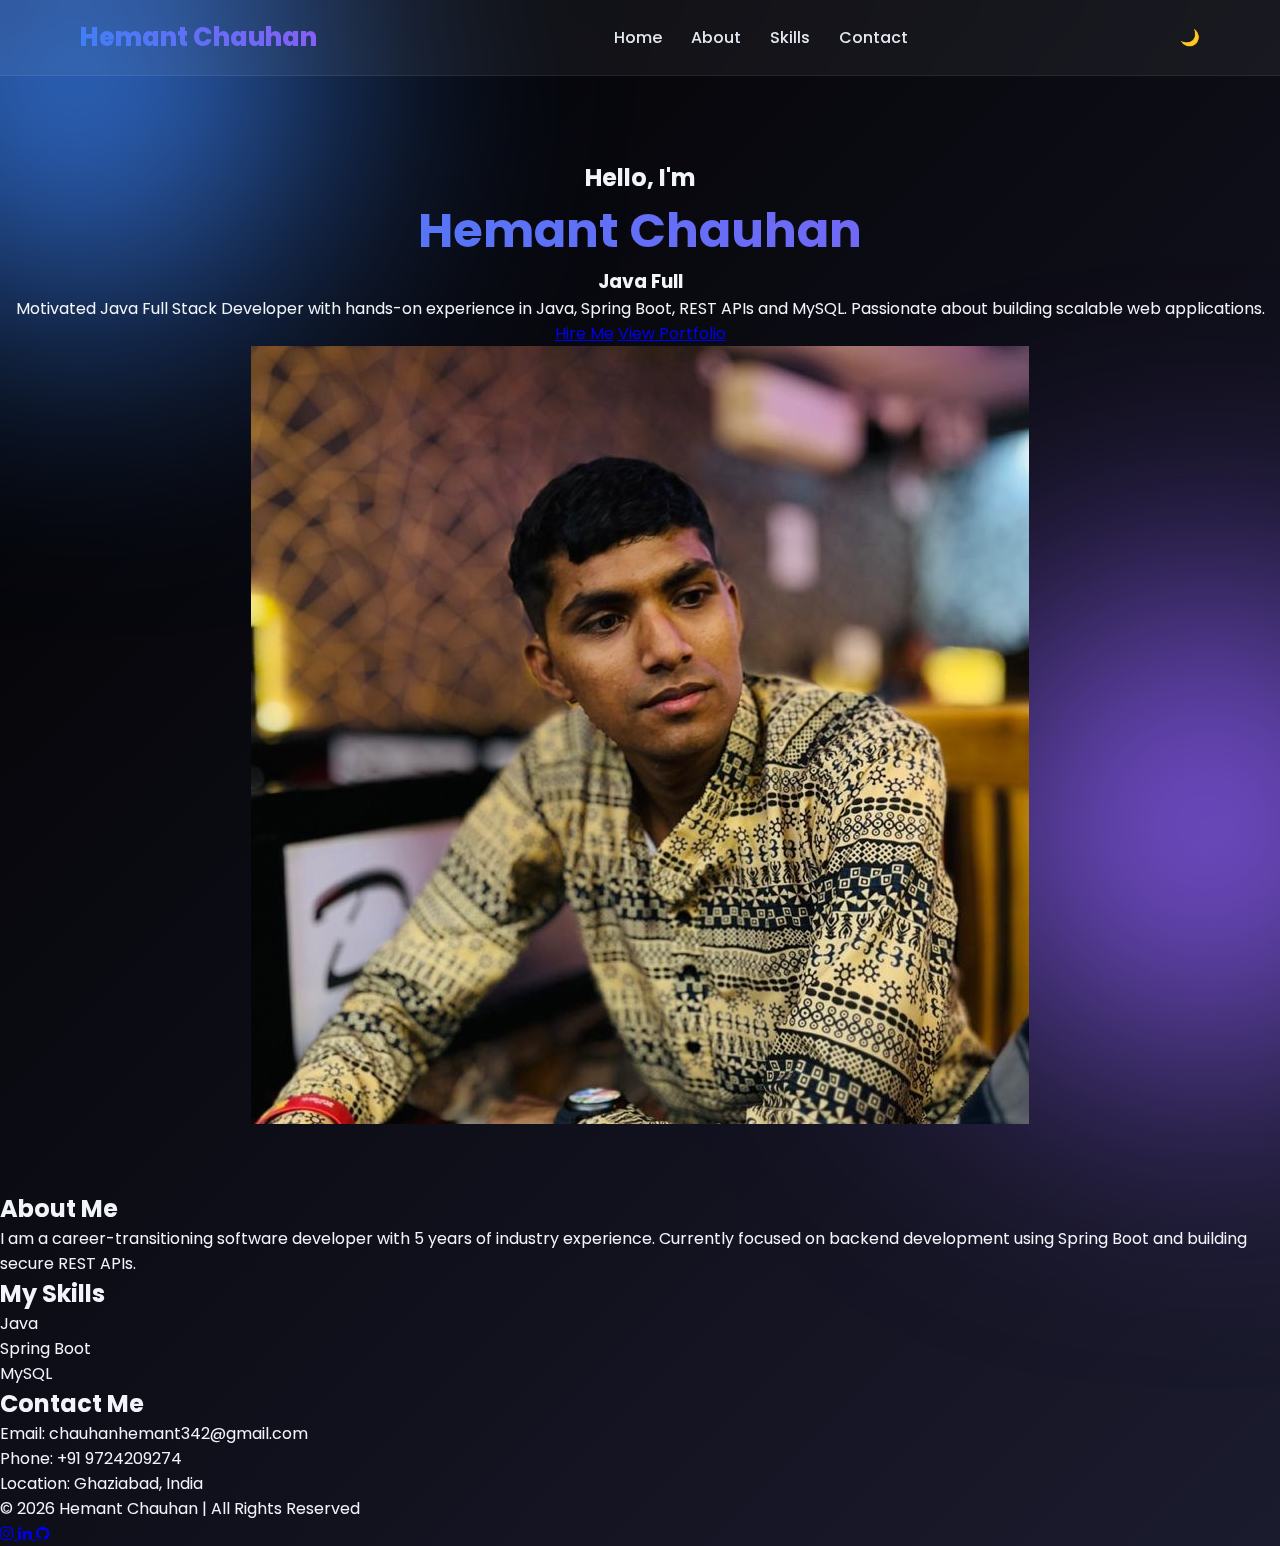
<file: index.html>
<!DOCTYPE html>
<html lang="en">
<head>
<meta charset="UTF-8">
<title>Hemant Chauhan | Java Developer</title>
<meta name="viewport" content="width=device-width, initial-scale=1.0">

<link rel="stylesheet" href="style.css">
<link href="https://fonts.googleapis.com/css2?family=Poppins:wght@300;400;600;700;800&display=swap" rel="stylesheet">
<link rel="stylesheet" href="https://cdnjs.cloudflare.com/ajax/libs/font-awesome/4.7.0/css/font-awesome.min.css">

</head>
<body>

<!-- NAVBAR -->
<nav>
    <div class="logo">Hemant Chauhan</div>

    <div class="menu">
        <a href="#">Home</a>
        <a href="#about">About</a>
        <a href="#skills">Skills</a>
        <a href="#contact">Contact</a>
    </div>

    <div class="toggle">🌙</div>
</nav>

<!-- HERO SECTION -->
<header>
    <div class="container">

        <div class="left">
            <h2>Hello, I'm</h2>
            <h1>Hemant Chauhan</h1>

            <h3 class="typing"></h3>

            <p>
                Motivated Java Full Stack Developer with hands-on experience in 
                Java, Spring Boot, REST APIs and MySQL.
                Passionate about building scalable web applications.
            </p>

            <div class="buttons">
                <a href="#contact" class="btn">Hire Me</a>
                <a href="#about" class="btn">View Portfolio</a>
            </div>
        </div>

        <div class="right">
            <img src="hemantchauhan.jpg" alt="Hemant Chauhan">
        </div>

    </div>
</header>

<!-- ABOUT SECTION -->
<section id="about" class="card">
    <h2>About Me</h2>
    <p>
        I am a career-transitioning software developer with 5 years of industry experience.
        Currently focused on backend development using Spring Boot and building secure REST APIs.
    </p>
</section>

<!-- SKILLS SECTION -->
<section id="skills" class="skills">
    <h2>My Skills</h2>

    <div class="skill">
        <p>Java</p>
        <div class="bar"><div class="progress" data-width="90%"></div></div>
    </div>

    <div class="skill">
        <p>Spring Boot</p>
        <div class="bar"><div class="progress" data-width="85%"></div></div>
    </div>

    <div class="skill">
        <p>MySQL</p>
        <div class="bar"><div class="progress" data-width="80%"></div></div>
    </div>
</section>

<!-- CONTACT SECTION -->
<section id="contact" class="card">
    <h2>Contact Me</h2>
    <p>Email: chauhanhemant342@gmail.com</p>
    <p>Phone: +91 9724209274</p>
    <p>Location: Ghaziabad, India</p>
</section>

<!-- FOOTER -->
<footer>
    <p>© 2026 Hemant Chauhan | All Rights Reserved</p>

    <div class="social">
        <a href="https://www.instagram.com/chauhanhemant342/" target="_blank">
            <i class="fa fa-instagram"></i>
        </a>
        <a href="https://www.linkedin.com/" target="_blank">
            <i class="fa fa-linkedin"></i>
        </a>
        <a href="https://github.com/" target="_blank">
            <i class="fa fa-github"></i>
        </a>
    </div>
</footer>

<!-- JS -->
<script>
/* Typing Effect */
const text = "Java Full Stack Developer";
let i = 0;
function typing(){
    if(i < text.length){
        document.querySelector(".typing").innerHTML += text.charAt(i);
        i++;
        setTimeout(typing,80);
    }
}
typing();

/* Dark Mode */
document.querySelector(".toggle").onclick = function(){
    document.body.classList.toggle("light");
};

/* Skill Animation */
window.addEventListener("scroll", function(){
    document.querySelectorAll(".progress").forEach(bar=>{
        bar.style.width = bar.dataset.width;
    });
});
</script>

</body>
</html>
</file>
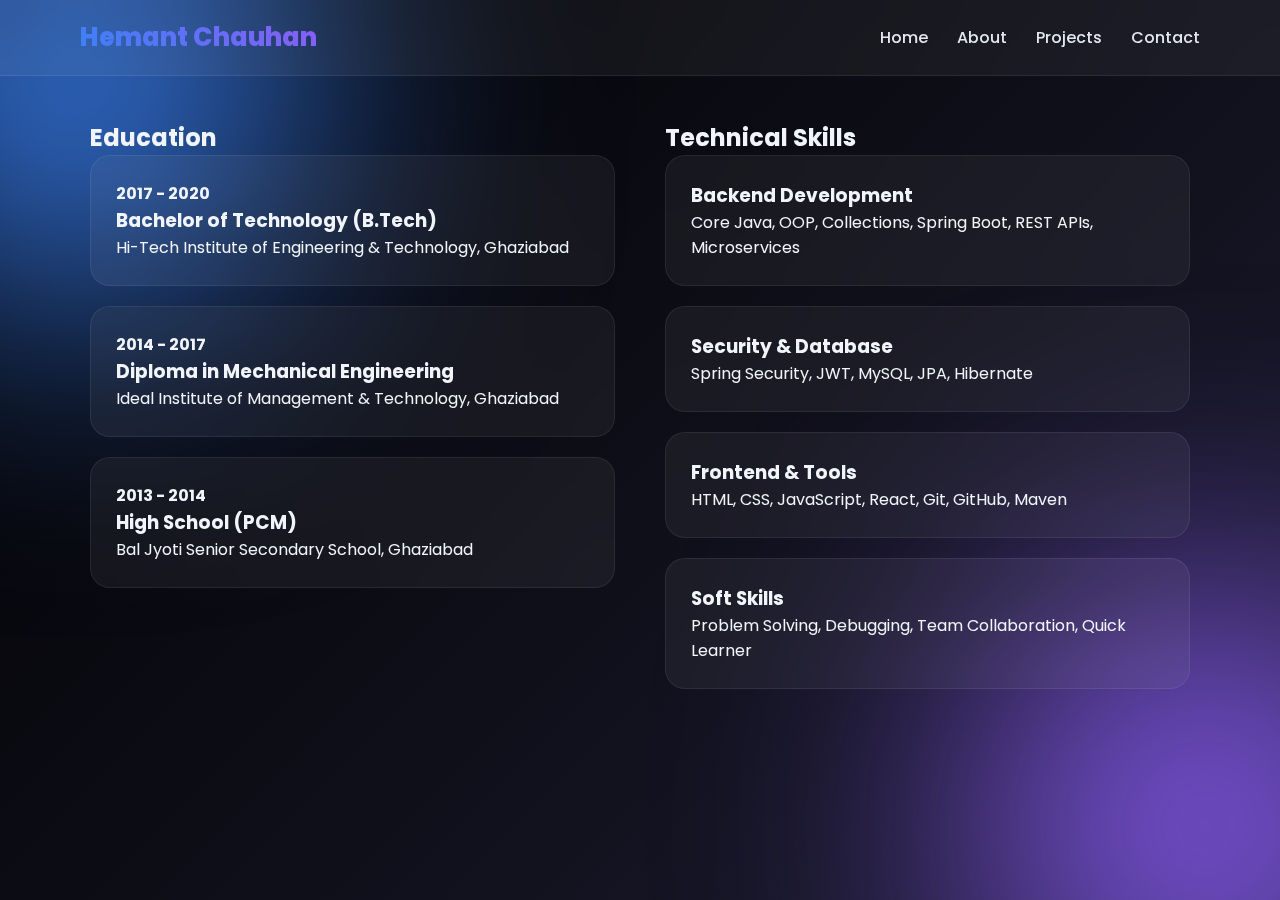
<file: about.html>
<!DOCTYPE html>
<html lang="en">
<head>
    <meta charset="UTF-8">
    <title>About Me - Hemant Chauhan</title>
    <meta name="viewport" content="width=device-width, initial-scale=1.0">
    
    <link rel="stylesheet" href="style.css">
    <link rel="stylesheet" href="https://cdnjs.cloudflare.com/ajax/libs/font-awesome/4.7.0/css/font-awesome.min.css">
</head>

<body>

<!-- NAVBAR -->
<nav>
    <div class="logo">Hemant Chauhan</div>
    <div class="menu">
        <a href="index.html">Home</a>
        <a href="about.html" class="active">About</a>
        <a href="projects.html">Projects</a>
        <a href="contact.html">Contact</a>
    </div>
</nav>

<!-- ABOUT SECTION -->
<section class="about-section">
    <div class="container">

        <!-- LEFT SIDE: EDUCATION -->
        <div class="column left-column">
            <h2>Education</h2>

            <div class="box">
                <h4>2017 - 2020</h4>
                <h3>Bachelor of Technology (B.Tech)</h3>
                <p>Hi-Tech Institute of Engineering & Technology, Ghaziabad</p>
            </div>

            <div class="box">
                <h4>2014 - 2017</h4>
                <h3>Diploma in Mechanical Engineering</h3>
                <p>Ideal Institute of Management & Technology, Ghaziabad</p>
            </div>

            <div class="box">
                <h4>2013 - 2014</h4>
                <h3>High School (PCM)</h3>
                <p>Bal Jyoti Senior Secondary School, Ghaziabad</p>
            </div>
        </div>

        <!-- RIGHT SIDE: TECHNICAL SKILLS -->
        <div class="column right-column">
            <h2>Technical Skills</h2>

            <div class="box">
                <h3>Backend Development</h3>
                <p>Core Java, OOP, Collections, Spring Boot, REST APIs, Microservices</p>
            </div>

            <div class="box">
                <h3>Security & Database</h3>
                <p>Spring Security, JWT, MySQL, JPA, Hibernate</p>
            </div>

            <div class="box">
                <h3>Frontend & Tools</h3>
                <p>HTML, CSS, JavaScript, React, Git, GitHub, Maven</p>
            </div>

            <div class="box">
                <h3>Soft Skills</h3>
                <p>Problem Solving, Debugging, Team Collaboration, Quick Learner</p>
            </div>
        </div>

    </div>
</section>

</body>
</html>
</file>
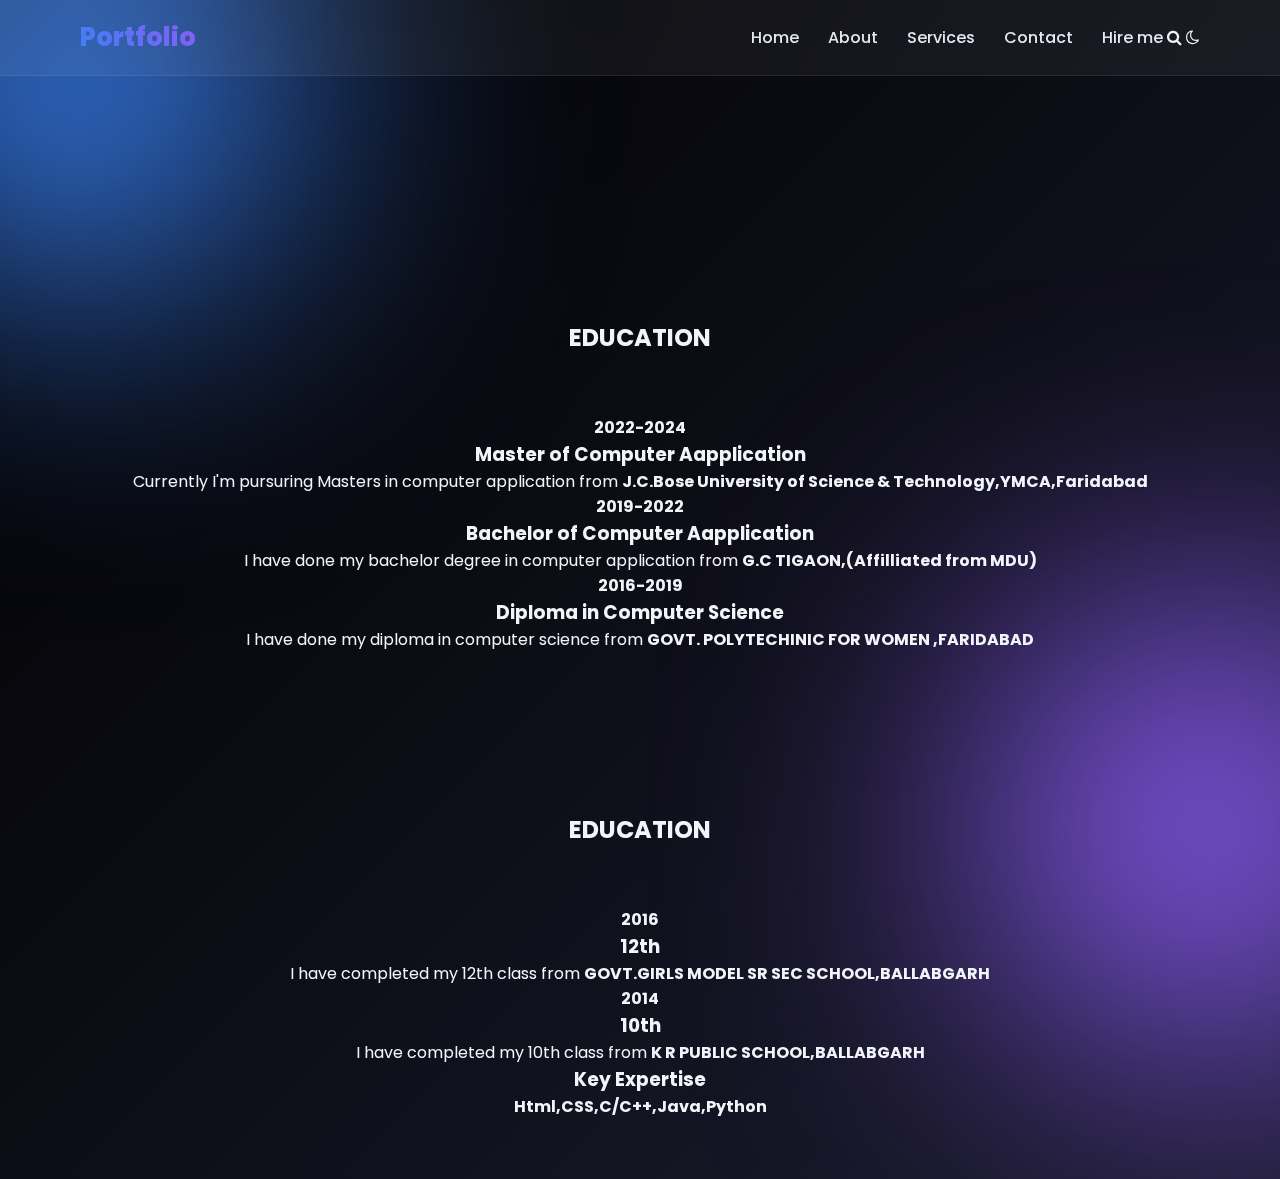
<file: About.html>
<!DOCTYPE html>
<html lang="en">
<head>
    <meta charset="UTF-8">
    <meta name="viewport" content="width=device-width, initial-scale=1.0">
    <title>ABOUT ME</title>
    <link rel="stylesheet" type="text/css" href="style.css">
    <link rel="stylesheet" href="https://cdnjs.cloudflare.com/ajax/libs/font-awesome/4.7.0/css/font-awesome.min.css">

    <!-- <link rel="stylesheet" type="text/css" href="style.css">
    <link rel="preconnect" href="https://fonts.googleapis.com">
<link rel="preconnect" href="https://fonts.gstatic.com" crossorigin>
<link href="https://fonts.googleapis.com/css2?family=Inspiration&family=Montserrat&family=PT+Serif:ital@1&family=Poppins:wght@300&family=Smokum&display=swap" rel="stylesheet">
<link rel="preconnect" href="https://fonts.googleapis.com">
<link rel="preconnect" href="https://fonts.gstatic.com" crossorigin>
<link href="https://fonts.googleapis.com/css2?family=Inspiration&family=Kalam:wght@700&family=Montserrat&family=PT+Serif:ital@1&family=Poppins:wght@300&family=Smokum&display=swap" rel="stylesheet">

    -->
</head>
<body>
    <header>
        <nav >
            <div class="logo">Portfolio</div>
            <div class="menu">
                <a href="home.html">Home</a>
                <a href="about.html">About</a>
                <a href="#">Services</a>
                <a href="Contact.html">Contact</a>
                <a href="#">Hire me</a>
                <i class="fa fa-search"></i>
                <i class="fa fa-moon-o"></i>
            </div>

        </nav>
        
    
            <div class="container_1">
                   <main class="row">
                       <!-- eductation details -->
                       <section class="col">

                            <header class="title">
                               <h2>EDUCATION</h2>
                            </header> 
                          
               <div class="contents_11">
                   <div class="box_1">
                       <h4>2022-2024</h4>
                       <h3>Master of Computer Aapplication</h3>
                       <p> Currently I'm pursuring Masters in computer application from <B>J.C.Bose University of Science & Technology,YMCA,Faridabad</B></p>
                   </div>
           
                   <div class="box_1">
                       <h4>2019-2022</h4>
                       <h3>Bachelor of Computer Aapplication</h3>
                       <p>I have done my bachelor degree in computer application from <B> G.C TIGAON,(Affilliated from MDU)</B> </p>
                   
                   </div>
                   <div class="box_1">
                       <h4>2016-2019</h4>
                       <h3>Diploma in Computer Science</h3>
                       <p>I have done my diploma in computer science from <b>GOVT. POLYTECHINIC FOR WOMEN ,FARIDABAD</b></p>
                    </p>
                   
                   </div>
                   </div>
                
                   </section>
               
           

<!-- -------education 2--------------->


<section class="col">

    <header class="title">
        <h2>EDUCATION</h2>
        </header>
    

<div class="contents_11">
<div class="box_1">
<h4>2016</h4>
<h3>12th</h3>
<p>I have completed my 12th class from <b>GOVT.GIRLS MODEL SR SEC SCHOOL,BALLABGARH</b> </p>
</div>

<div class="box_1">
<h4>2014</h4>
<h3>10th</h3>
<p>I have completed my 10th class from <b>K R PUBLIC SCHOOL,BALLABGARH </b> </p>

</div>
<div class="box_1">
<h4></h4>
<h3>Key Expertise</h3>
<p><b>Html,CSS,C/C++,Java,Python</b></p>

</div>

</div>
</section>






                   
           
        
        


        
    
</body>
</html>
</file>
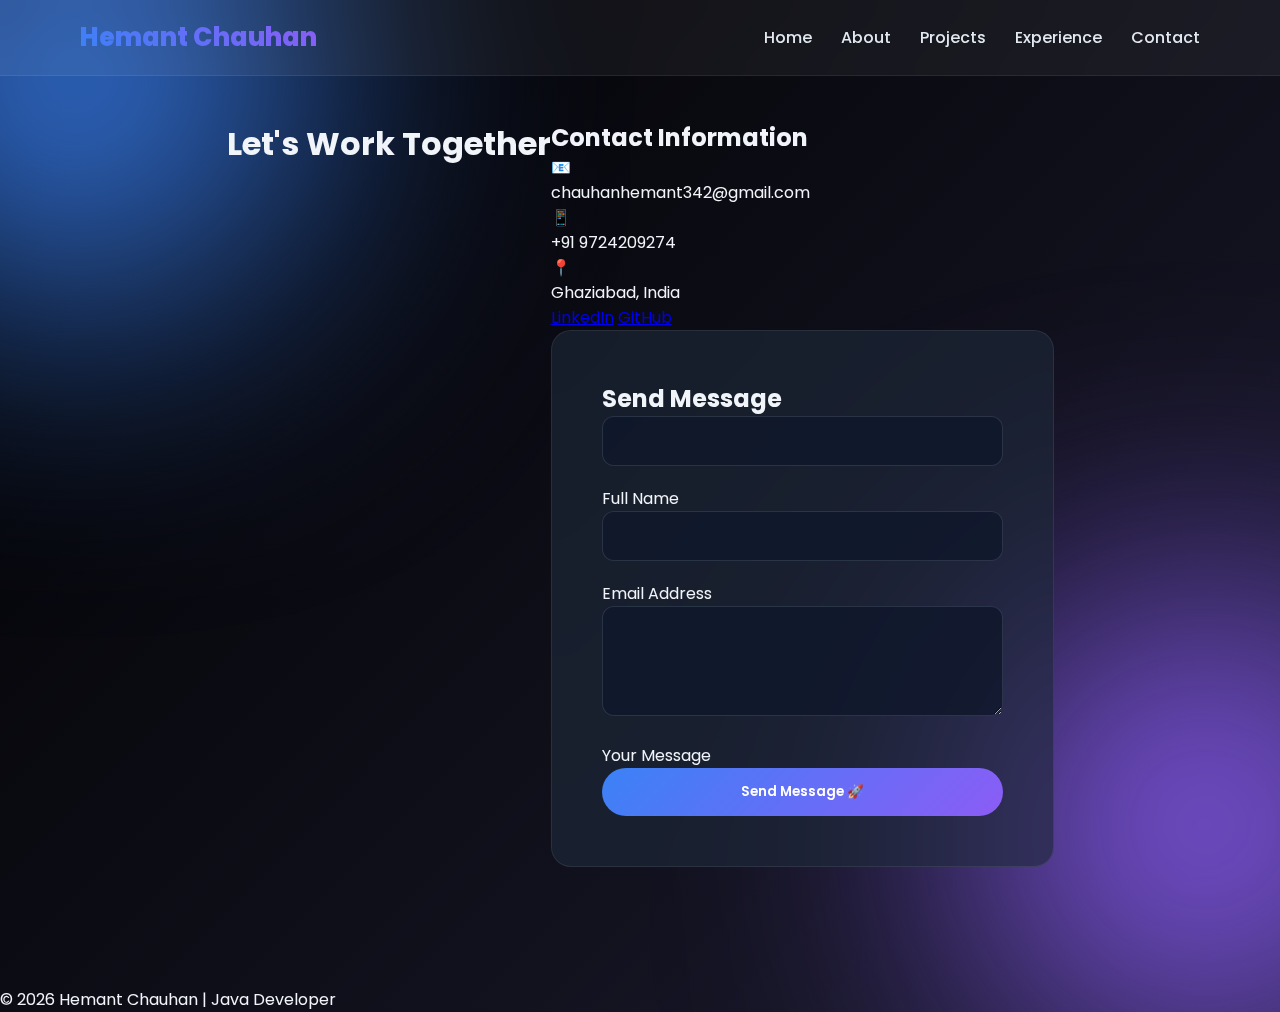
<file: contact.html>
<!DOCTYPE html>
<html lang="en">
<head>
<meta charset="UTF-8">
<title>Contact - Hemant Chauhan</title>
<meta name="viewport" content="width=device-width, initial-scale=1.0">
<link rel="stylesheet" href="style.css">
</head>

<body>

<nav>
<div class="logo">Hemant Chauhan</div>
<div class="menu">
<a href="index.html">Home</a>
<a href="about.html">About</a>
<a href="project.html">Projects</a>
<a href="experience.html">Experience</a>
<a href="contact.html" class="active">Contact</a>
</div>
</nav>

<section class="contact-page">

<h1 class="contact-title">Let's Work Together</h1>

<div class="contact-container">

    <!-- LEFT SIDE -->
    <div class="contact-info">

        <h2>Contact Information</h2>

        <div class="info-card">
            <span>📧</span>
            <p>chauhanhemant342@gmail.com</p>
        </div>

        <div class="info-card">
            <span>📱</span>
            <p>+91 9724209274</p>
        </div>

        <div class="info-card">
            <span>📍</span>
            <p>Ghaziabad, India</p>
        </div>

        <div class="social-links">
            <a href="https://www.linkedin.com/in/hemant-chauhan-9b9628172" target="_blank">LinkedIn</a>
            <a href="https://github.com/chauhanhemant8527" target="_blank">GitHub</a>
        </div>

    </div>

    <!-- RIGHT SIDE FORM -->
    <div class="contact-form-box">

        <h2>Send Message</h2>

        <form action="https://formspree.io/f/xlgwjwoj" method="POST">

            <div class="input-group">
                <input type="text" name="name" required>
                <label>Full Name</label>
            </div>

            <div class="input-group">
                <input type="email" name="email" required>
                <label>Email Address</label>
            </div>

            <div class="input-group">
                <textarea name="message" rows="4" required></textarea>
                <label>Your Message</label>
            </div>

            <button type="submit" class="btn">Send Message 🚀</button>

        </form>

    </div>

</div>

</section>

<footer>
<p>© 2026 Hemant Chauhan | Java Developer</p>
</footer>

</body>
</html>
</file>
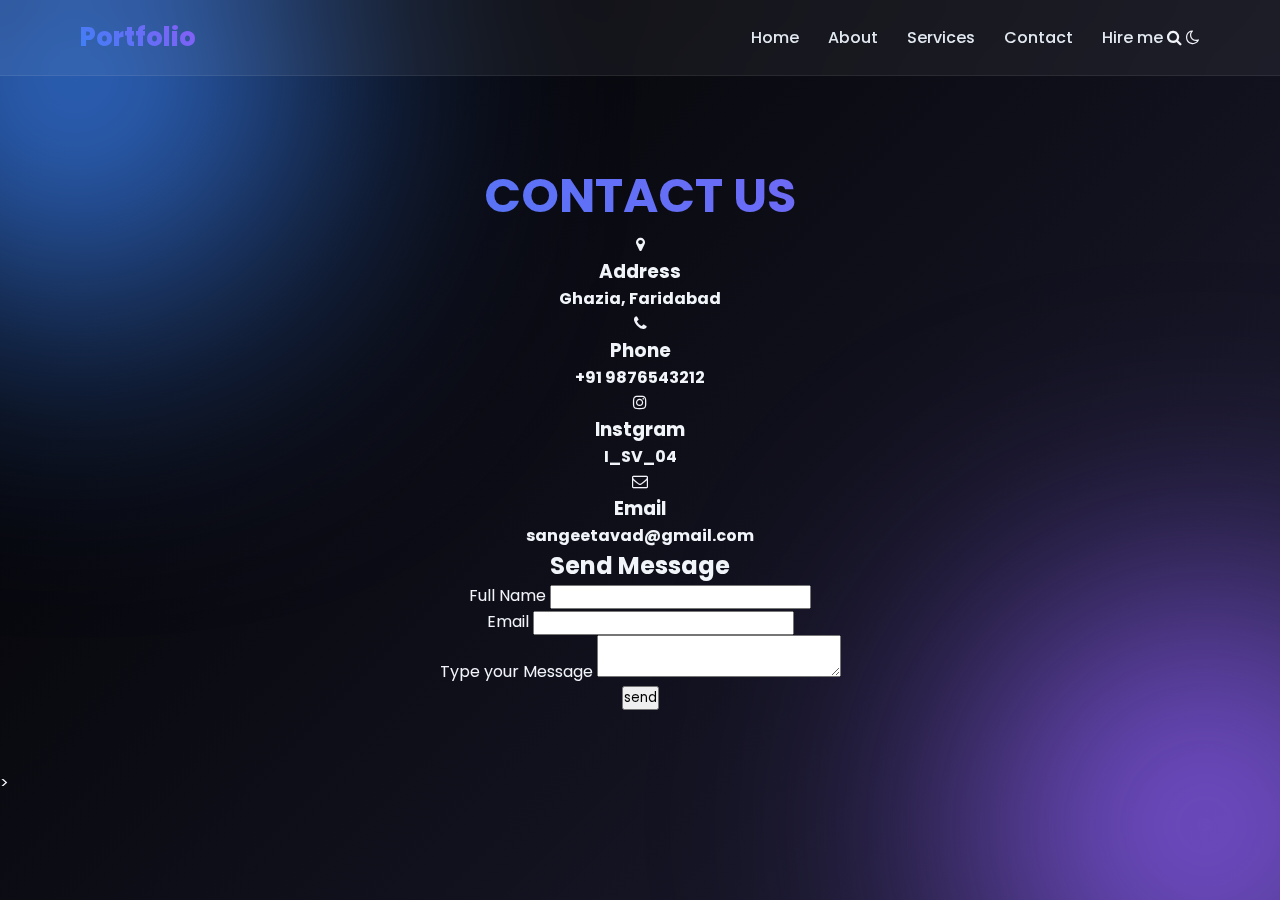
<file: Contact.html>
<!DOCTYPE html>
<html lang="en">
<head>
    <meta charset="UTF-8">
    <meta name="viewport" content="width=device-width, initial-scale=1.0">
    <title>CONTACT US</title>
    <link rel="stylesheet" href="https://cdnjs.cloudflare.com/ajax/libs/font-awesome/4.7.0/css/font-awesome.min.css">

    <link rel="stylesheet" type="text/css" href="style.css">
    <link rel="preconnect" href="https://fonts.googleapis.com">
<link rel="preconnect" href="https://fonts.gstatic.com" crossorigin>
<link href="https://fonts.googleapis.com/css2?family=Inspiration&family=Montserrat&family=PT+Serif:ital@1&family=Poppins:wght@300&family=Smokum&display=swap" rel="stylesheet">
<link rel="preconnect" href="https://fonts.googleapis.com">
<link rel="preconnect" href="https://fonts.gstatic.com" crossorigin>
<link href="https://fonts.googleapis.com/css2?family=Inspiration&family=Kalam:wght@700&family=Montserrat&family=PT+Serif:ital@1&family=Poppins:wght@300&family=Smokum&display=swap" rel="stylesheet">

<link rel="stylesheet" href="Contact.html">
</head>
<body>

    <header>
        <nav >
            <div class="logo">Portfolio</div>
            <div class="menu">
                <a href="home.html">Home</a>
                <a href="about.html">About</a>
                <a href="#">Services</a>
                <a href="Contact.html">Contact</a>
                <a href="#">Hire me</a>
                <i class="fa fa-search"></i>
                <i class="fa fa-moon-o"></i>
            </div>

        </nav> 


        <section class="contact">

            <h1>CONTACT US </h1>          
     </div>

     <div class="container">
         <div class="contactinfo">
             <div class="box">
                 <div class="icon"><i class="fa fa-map-marker" aria-hidden="true"></i>
                     <div class="text">
                         <h3>Address</h3>
                         <p><b>Ghazia, Faridabad</b></p>

                     </div>
                     </div>
                 </div> 

                   <div class="box">
                         <div class="icon"><i class="fa fa-phone"></i>
                             <div class="text">
                                 <h3>Phone</h3>
                                 <p><b>+91 9876543212</b></p>
                             </div>
                         </div>
                         </div>
                         <div class="box">
                             <div class="icon"><i class="fa fa-instagram"></i>
                                 <div class="text">
                                     <h3>Instgram</h3>
                                     <p><b>I_SV_04</b></p>
                                 </div>
                             </div>
                             </div>
 

                 
               <div class="box">
                     <div class="icon"><i class="fa fa-envelope-o" aria-hidden="true"></i>

                         <div class="text">
                             <h3>Email</h3>
                             <p><b>sangeetavad@gmail.com</b></p>
                         </div>
                     </div>
       </div>
                 </div>

         


         <div class="contactform">
             <form action="">
                 <h2>Send Message</h2>
                 <div class="inputbox">
                     <span>Full Name</span>
                     <input type="text" name="" required="required">
                     
                 </div>
                 <div class="inputbox">
                     <span>Email</span>
                     <input type="text" name="" required="required">
                   
                 </div>

                 <div class="inputbox">
                     <span>Type your Message</span>
                     <textarea required="required"></textarea>
                     
                   
                 </div>
                 <div class="inputbox">
                    <input type="submit" value="send">
                 </div>
                 

             </form>
             </div>
         
     </div>
     

        </section>

    </header>>

    
</body>
</html>
</file>
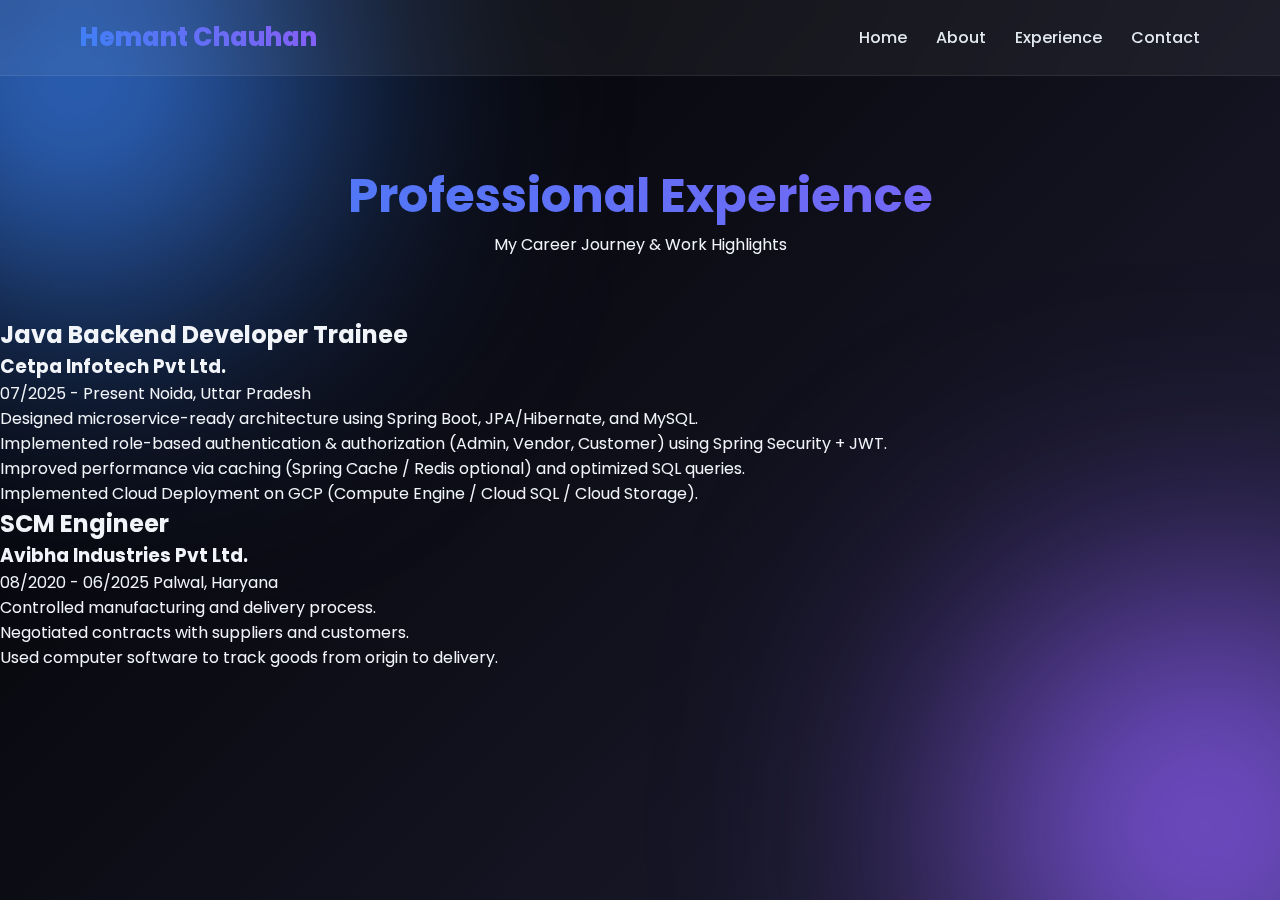
<file: experience.html>
<!DOCTYPE html>
<html lang="en">
<head>
    <meta charset="UTF-8">
    <meta name="viewport" content="width=device-width, initial-scale=1.0">
    <title>Experience - Hemant Chauhan</title>
    <link rel="stylesheet" href="style.css">
</head>
<body>

    <nav>
<div class="logo">Hemant Chauhan</div>
<div class="menu">
<a href="index.html">Home</a>
<a href="about.html">About</a>
  <a href="experience.html">Experience</a>
<a href="contact.html">Contact</a>
</div>
</nav>


    <header>
        <h1>Professional Experience</h1>
        <p>My Career Journey & Work Highlights</p>
    </header>

    <main>
        <section class="experience-section">

            <!-- Experience 1 -->
            <div class="experience-item">
                <div class="experience-header">
                    <h2>Java Backend Developer Trainee</h2>
                    <h3>Cetpa Infotech Pvt Ltd.</h3>
                    <span class="duration">07/2025 - Present</span>
                    <span class="location">Noida, Uttar Pradesh</span>
                </div>
                <ul>
                    <li>Designed microservice-ready architecture using Spring Boot, JPA/Hibernate, and MySQL.</li>
                    <li>Implemented role-based authentication & authorization (Admin, Vendor, Customer) using Spring Security + JWT.</li>
                    <li>Improved performance via caching (Spring Cache / Redis optional) and optimized SQL queries.</li>
                    <li>Implemented Cloud Deployment on GCP (Compute Engine / Cloud SQL / Cloud Storage).</li>
                </ul>
            </div>

            <!-- Experience 2 -->
            <div class="experience-item">
                <div class="experience-header">
                    <h2>SCM Engineer</h2>
                    <h3>Avibha Industries Pvt Ltd.</h3>
                    <span class="duration">08/2020 - 06/2025</span>
                    <span class="location">Palwal, Haryana</span>
                </div>
                <ul>
                    <li>Controlled manufacturing and delivery process.</li>
                    <li>Negotiated contracts with suppliers and customers.</li>
                    <li>Used computer software to track goods from origin to delivery.</li>
                </ul>
            </div>

        </section>
    </main>

</body>
</html>
</file>
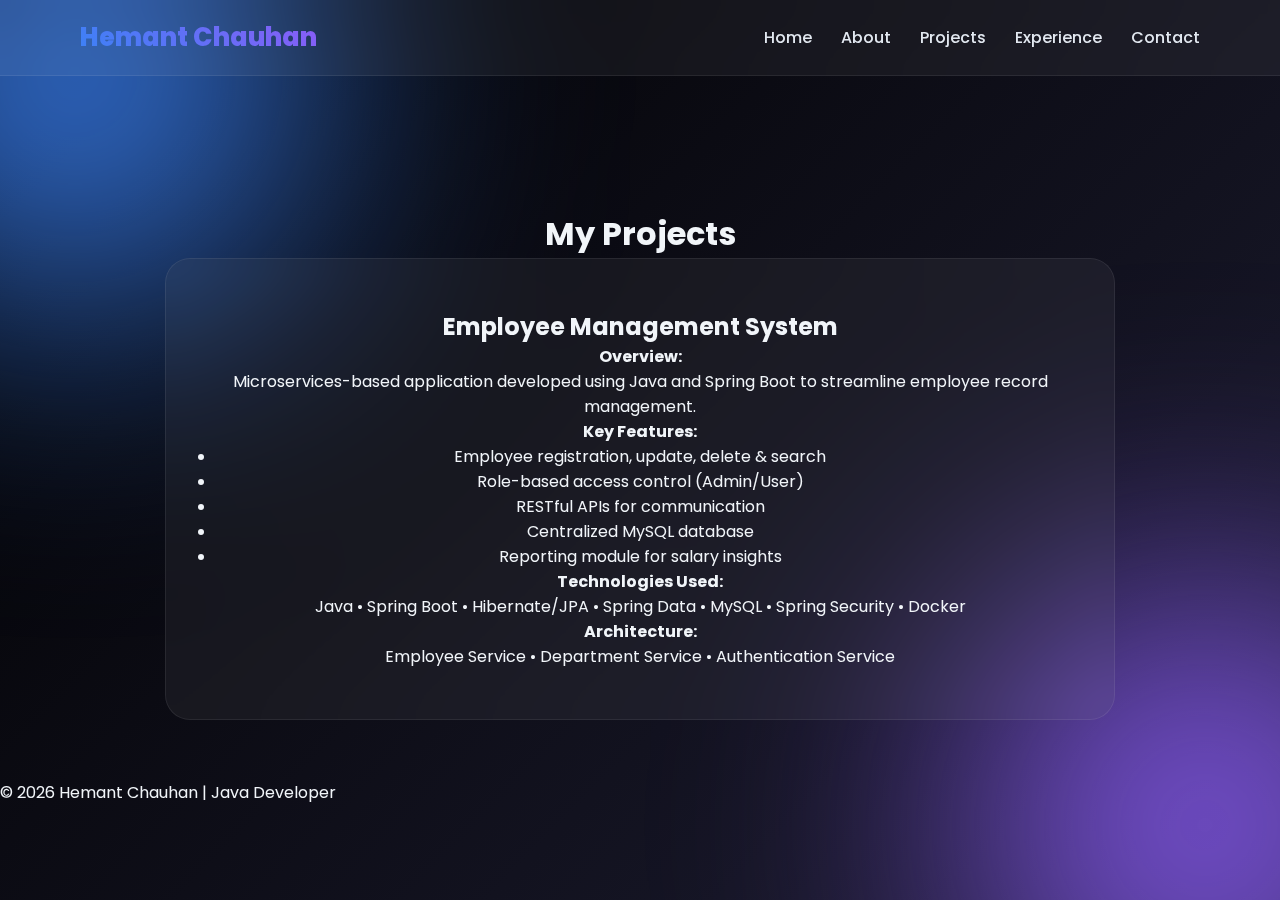
<file: projects.html>
<!DOCTYPE html>
<html lang="en">
<head>
<meta charset="UTF-8">
<title>Projects - Hemant Chauhan</title>
<meta name="viewport" content="width=device-width, initial-scale=1.0">
<link rel="stylesheet" href="style.css">
<link href="https://fonts.googleapis.com/css2?family=Poppins:wght@300;400;600;700;800&display=swap" rel="stylesheet">
</head>

<body>

<nav>
<div class="logo">Hemant Chauhan</div>
<div class="menu">
<a href="index.html">Home</a>
<a href="about.html">About</a>
<a href="projects.html">Projects</a>
   <a href="experience.html">Experience</a>
<a href="contact.html">Contact</a>
</div>
</nav>

<section class="projects-page">

<h1>My Projects</h1>

<div class="project-card big">

<h2>Employee Management System</h2>

<p><b>Overview:</b><br>
Microservices-based application developed using Java and Spring Boot to streamline employee record management.
</p>

<h4>Key Features:</h4>
<ul>
<li>Employee registration, update, delete & search</li>
<li>Role-based access control (Admin/User)</li>
<li>RESTful APIs for communication</li>
<li>Centralized MySQL database</li>
<li>Reporting module for salary insights</li>
</ul>

<h4>Technologies Used:</h4>
<p>
Java • Spring Boot • Hibernate/JPA • Spring Data • MySQL • Spring Security • Docker
</p>

<h4>Architecture:</h4>
<p>
Employee Service • Department Service • Authentication Service
</p>

</div>

</section>

<footer>
<p>© 2026 Hemant Chauhan | Java Developer</p>
</footer>

</body>
</html>
</file>
<file: style.css>
/* =========================================================
   HEMANT CHAUHAN – COMPLETE PREMIUM PORTFOLIO CSS
========================================================= */

@import url('https://fonts.googleapis.com/css2?family=Poppins:wght@300;400;500;600;700;800&display=swap');

/* ================= GLOBAL ================= */

*{
  margin:0;
  padding:0;
  box-sizing:border-box;
  font-family:'Poppins',sans-serif;
  scroll-behavior:smooth;
}

body{
  color:#f1f5f9;
  background:linear-gradient(-45deg,#0f0c29,#302b63,#24243e,#000000);
  background-size:400% 400%;
  animation:gradientMove 12s ease infinite;
  overflow-x:hidden;
  position:relative;
}

@keyframes gradientMove{
  0%{background-position:0% 50%;}
  50%{background-position:100% 50%;}
  100%{background-position:0% 50%;}
}

/* Background Glow Orbs */

body::before,
body::after{
  content:"";
  position:fixed;
  width:450px;
  height:450px;
  border-radius:50%;
  filter:blur(150px);
  z-index:-1;
}

body::before{
  background:#3b82f6;
  top:-150px;
  left:-150px;
}

body::after{
  background:#8b5cf6;
  bottom:-150px;
  right:-150px;
}

/* ================= NAVBAR ================= */

nav{
  position:fixed;
  top:0;
  width:100%;
  display:flex;
  justify-content:space-between;
  align-items:center;
  padding:18px 80px;
  background:rgba(255,255,255,0.05);
  backdrop-filter:blur(20px);
  border-bottom:1px solid rgba(255,255,255,0.08);
  z-index:1000;
}

.logo{
  font-size:1.6rem;
  font-weight:800;
  background:linear-gradient(45deg,#3b82f6,#8b5cf6);
  -webkit-background-clip:text;
  -webkit-text-fill-color:transparent;
}

.menu a{
  color:#e2e8f0;
  text-decoration:none;
  margin-left:25px;
  position:relative;
  transition:0.3s;
  font-weight:500;
}

.menu a:hover{
  color:white;
}

.menu a::after{
  content:"";
  position:absolute;
  width:0%;
  height:2px;
  left:0;
  bottom:-5px;
  background:linear-gradient(45deg,#3b82f6,#8b5cf6);
  transition:0.4s;
}

.menu a:hover::after{
  width:100%;
}

/* ================= HEADER ================= */

header{
  padding-top:160px;
  padding-bottom:60px;
  text-align:center;
}

header h1{
  font-size:3rem;
  font-weight:700;
  background:linear-gradient(45deg,#3b82f6,#8b5cf6);
  -webkit-background-clip:text;
  -webkit-text-fill-color:transparent;
}

.subtitle{
  margin-top:15px;
  font-size:1.1rem;
  color:#cbd5e1;
}

/* ================= ABOUT ================= */

.about-section{
  padding:120px 60px;
}

.about-section .container{
  max-width:1100px;
  margin:auto;
  display:flex;
  gap:50px;
  flex-wrap:wrap;
}

.left-column,
.right-column{
  flex:1;
  min-width:300px;
}

.column .box{
  background:rgba(255,255,255,0.05);
  backdrop-filter:blur(20px);
  padding:25px;
  border-radius:20px;
  margin-bottom:20px;
  border:1px solid rgba(255,255,255,0.08);
  transition:0.4s;
}

.column .box:hover{
  transform:translateY(-6px);
  box-shadow:0 10px 35px rgba(0,0,0,0.4);
}

/* ================= PROJECTS ================= */

.projects-page{
  margin-top:150px;
  padding:60px 20px;
  text-align:center;
}

.project-card.big{
  max-width:950px;
  margin:auto;
  padding:50px;
  border-radius:25px;
  background:rgba(255,255,255,0.05);
  backdrop-filter:blur(25px);
  border:1px solid rgba(255,255,255,0.08);
  transition:0.5s;
}

.project-card.big:hover{
  transform:scale(1.02);
  box-shadow:0 20px 60px rgba(0,0,0,0.5);
}

/* ================= EXPERIENCE ================= */

.timeline{
  max-width:1000px;
  margin:80px auto 120px auto;
  padding:0 20px;
  position:relative;
}

/* Center Line */
.timeline::before{
  content:"";
  position:absolute;
  left:50%;
  width:3px;
  height:100%;
  background:linear-gradient(#3b82f6,#8b5cf6);
  transform:translateX(-50%);
}

/* Item */
.timeline-item{
  width:50%;
  padding:30px 40px;
  position:relative;
}

.timeline-item:nth-child(odd){
  left:0;
  text-align:right;
}

.timeline-item:nth-child(even){
  left:50%;
}

/* Dot */
.timeline-dot{
  position:absolute;
  top:35px;
  width:18px;
  height:18px;
  background:#3b82f6;
  border-radius:50%;
  box-shadow:0 0 15px #3b82f6;
}

.timeline-item:nth-child(odd) .timeline-dot{
  right:-9px;
}

.timeline-item:nth-child(even) .timeline-dot{
  left:-9px;
}

/* Card */
.timeline-content{
  background:rgba(255,255,255,0.05);
  backdrop-filter:blur(20px);
  padding:25px 30px;
  border-radius:20px;
  border:1px solid rgba(255,255,255,0.08);
  transition:0.4s;
}

.timeline-content:hover{
  transform:translateY(-8px);
  box-shadow:0 15px 40px rgba(0,0,0,0.4);
}

.timeline-date{
  font-size:0.9rem;
  color:#3b82f6;
  font-weight:600;
}

.timeline-content h2{
  font-size:1.3rem;
  margin:8px 0;
}

.timeline-content h3{
  font-size:0.95rem;
  color:#cbd5e1;
  margin-bottom:15px;
}

.timeline-content ul{
  padding-left:18px;
}

.timeline-content li{
  font-size:0.9rem;
  margin-bottom:8px;
  line-height:1.6;
}

/* ================= CONTACT ================= */

.contact-page{
  padding:120px 40px;
  display:flex;
  justify-content:center;
}

.contact-wrapper{
  max-width:1000px;
  width:100%;
}

.contact-form-box{
  background:rgba(30,41,59,0.6);
  backdrop-filter:blur(20px);
  padding:50px;
  border-radius:20px;
  border:1px solid rgba(255,255,255,0.08);
}

.contact-form-box input,
.contact-form-box textarea{
  width:100%;
  padding:14px;
  margin-bottom:20px;
  border-radius:12px;
  border:1px solid rgba(148,163,184,0.2);
  background:rgba(15,23,42,0.8);
  color:#e2e8f0;
}

.contact-form-box button{
  width:100%;
  padding:14px;
  border-radius:30px;
  border:none;
  font-weight:600;
  background:linear-gradient(135deg,#3b82f6,#8b5cf6);
  color:white;
  cursor:pointer;
  transition:0.3s;
}

.contact-form-box button:hover{
  transform:translateY(-3px);
  box-shadow:0 15px 35px rgba(59,130,246,0.3);
}

/* ================= RESPONSIVE ================= */

@media(max-width:900px){

  nav{
    padding:15px 25px;
  }

  .timeline::before{
    left:20px;
  }

  .timeline-item{
    width:100%;
    padding-left:60px;
    margin-bottom:50px;
  }

  .timeline-item:nth-child(odd),
  .timeline-item:nth-child(even){
    left:0;
    text-align:left;
  }

  .timeline-dot{
    left:12px !important;
    right:auto;
  }
}
</file>
